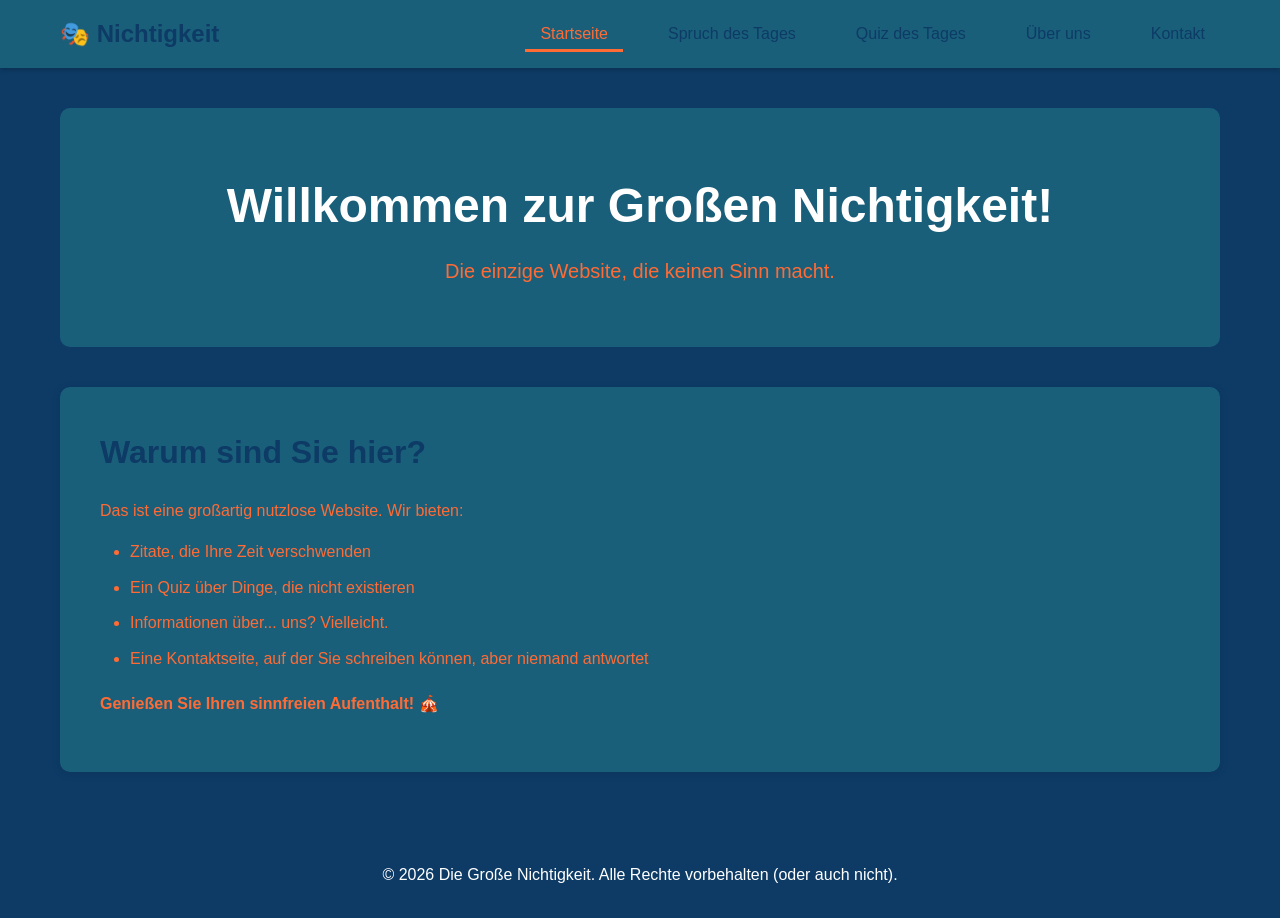
<file: Versuche/Dateien/Aufgabe_1/HTML-Website_KI-unterstützung/My Website/index.html>
<!DOCTYPE html>
<html lang="de">
<head>
    <meta charset="UTF-8">
    <meta name="viewport" content="width=device-width, initial-scale=1.0">
    <title>Die Große Nichtigkeit</title>
    <link rel="stylesheet" href="css/style.css">
</head>
<body>
    <header>
        <nav class="navbar">
            <div class="nav-container">
                <div class="logo">🎭 Nichtigkeit</div>
                <ul class="nav-links">
                    <li><a href="index.html" class="active">Startseite</a></li>
                    <li><a href="spruch-des-tages.html">Spruch des Tages</a></li>
                    <li><a href="quiz-des-tages.html">Quiz des Tages</a></li>
                    <li><a href="über-uns.html">Über uns</a></li>
                    <li><a href="kontakt.html">Kontakt</a></li>
                </ul>
            </div>
        </nav>
    </header>

    <main>
        <section class="hero">
            <h1>Willkommen zur Großen Nichtigkeit!</h1>
            <p>Die einzige Website, die keinen Sinn macht.</p>
        </section>

        <section class="content">
            <h2>Warum sind Sie hier?</h2>
            <p>Das ist eine großartig nutzlose Website. Wir bieten:</p>
            <ul>
                <li>Zitate, die Ihre Zeit verschwenden</li>
                <li>Ein Quiz über Dinge, die nicht existieren</li>
                <li>Informationen über... uns? Vielleicht.</li>
                <li>Eine Kontaktseite, auf der Sie schreiben können, aber niemand antwortet</li>
            </ul>
            <p><strong>Genießen Sie Ihren sinnfreien Aufenthalt! 🎪</strong></p>
        </section>
    </main>

    <footer>
        <p>&copy; 2026 Die Große Nichtigkeit. Alle Rechte vorbehalten (oder auch nicht).</p>
    </footer>
</body>
</html>
</file>
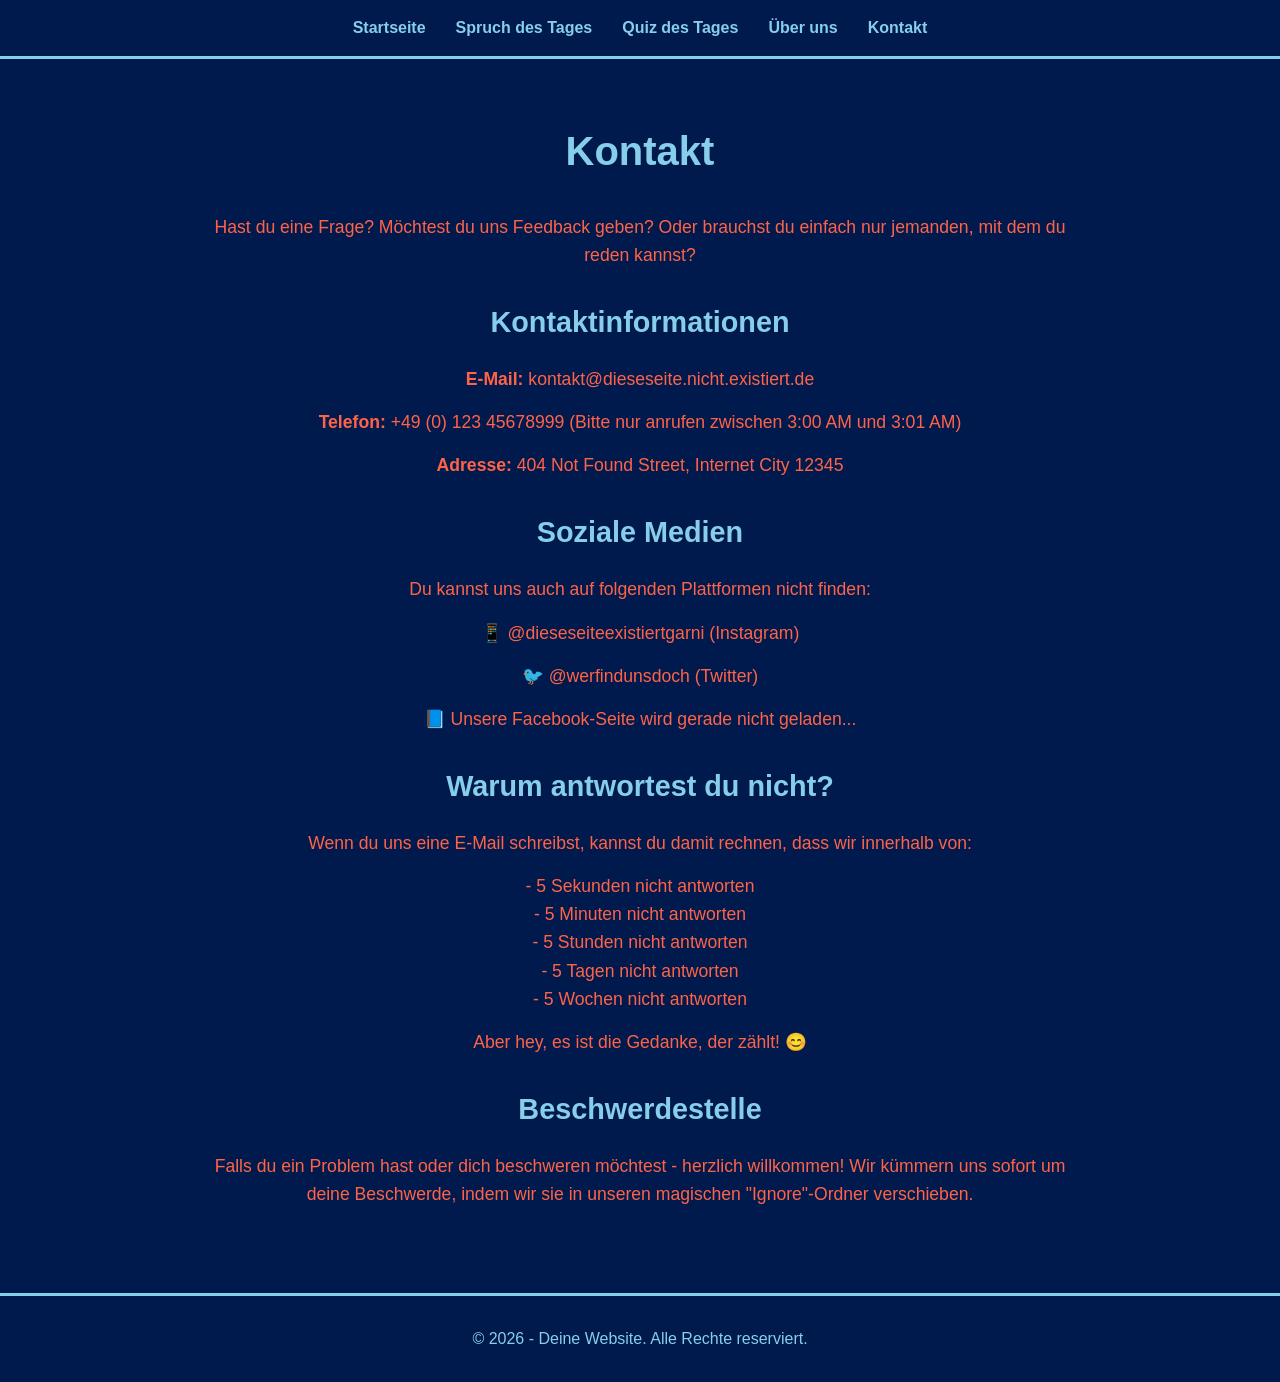
<file: Versuche/Dateien/Aufgabe_1/HTML-Website-Coding_Agent/HTML-Webiste-mit_KI-vor-Verbesserungen/kontakt.html>
<!DOCTYPE html>
<html lang="de">
<head>
	<title>Kontakt</title>
	<meta charset="utf-8">
	<meta name="viewport" content="width=device-width, initial-scale=1.0">
	<link rel="stylesheet" href="style.css">
</head>
<body>
	<!-- Navigation Bar -->
	<nav>
		<ul>
			<li><a href="main.html">Startseite</a></li>
			<li><a href="spruch-des-tages.html">Spruch des Tages</a></li>
			<li><a href="quiz-des-tages.html">Quiz des Tages</a></li>
			<li><a href="ueber-uns.html">Über uns</a></li>
			<li><a href="kontakt.html">Kontakt</a></li>
		</ul>
	</nav>

	<!-- Main Content -->
	<div class="container">
		<h1>Kontakt</h1>
		
		<p>Hast du eine Frage? Möchtest du uns Feedback geben? Oder brauchst du einfach nur jemanden, mit dem du reden kannst?</p>

		<h2>Kontaktinformationen</h2>
		<p><strong>E-Mail:</strong> kontakt@dieseseite.nicht.existiert.de</p>
		<p><strong>Telefon:</strong> +49 (0) 123 45678999 (Bitte nur anrufen zwischen 3:00 AM und 3:01 AM)</p>
		<p><strong>Adresse:</strong> 404 Not Found Street, Internet City 12345</p>

		<h2>Soziale Medien</h2>
		<p>Du kannst uns auch auf folgenden Plattformen nicht finden:</p>
		<p>📱 @dieseseiteexistiertgarni (Instagram)</p>
		<p>🐦 @werfindunsdoch (Twitter)</p>
		<p>📘 Unsere Facebook-Seite wird gerade nicht geladen...</p>

		<h2>Warum antwortest du nicht?</h2>
		<p>Wenn du uns eine E-Mail schreibst, kannst du damit rechnen, dass wir innerhalb von:</p>
		<p>- 5 Sekunden nicht antworten<br>- 5 Minuten nicht antworten<br>- 5 Stunden nicht antworten<br>- 5 Tagen nicht antworten<br>- 5 Wochen nicht antworten</p>
		<p>Aber hey, es ist die Gedanke, der zählt! 😊</p>

		<h2>Beschwerdestelle</h2>
		<p>Falls du ein Problem hast oder dich beschweren möchtest - herzlich willkommen! Wir kümmern uns sofort um deine Beschwerde, indem wir sie in unseren magischen "Ignore"-Ordner verschieben.</p>
	</div>

	<!-- Footer -->
	<footer>
		<p>&copy; 2026 - Deine Website. Alle Rechte reserviert.</p>
	</footer>
</body>
</html>
</file>
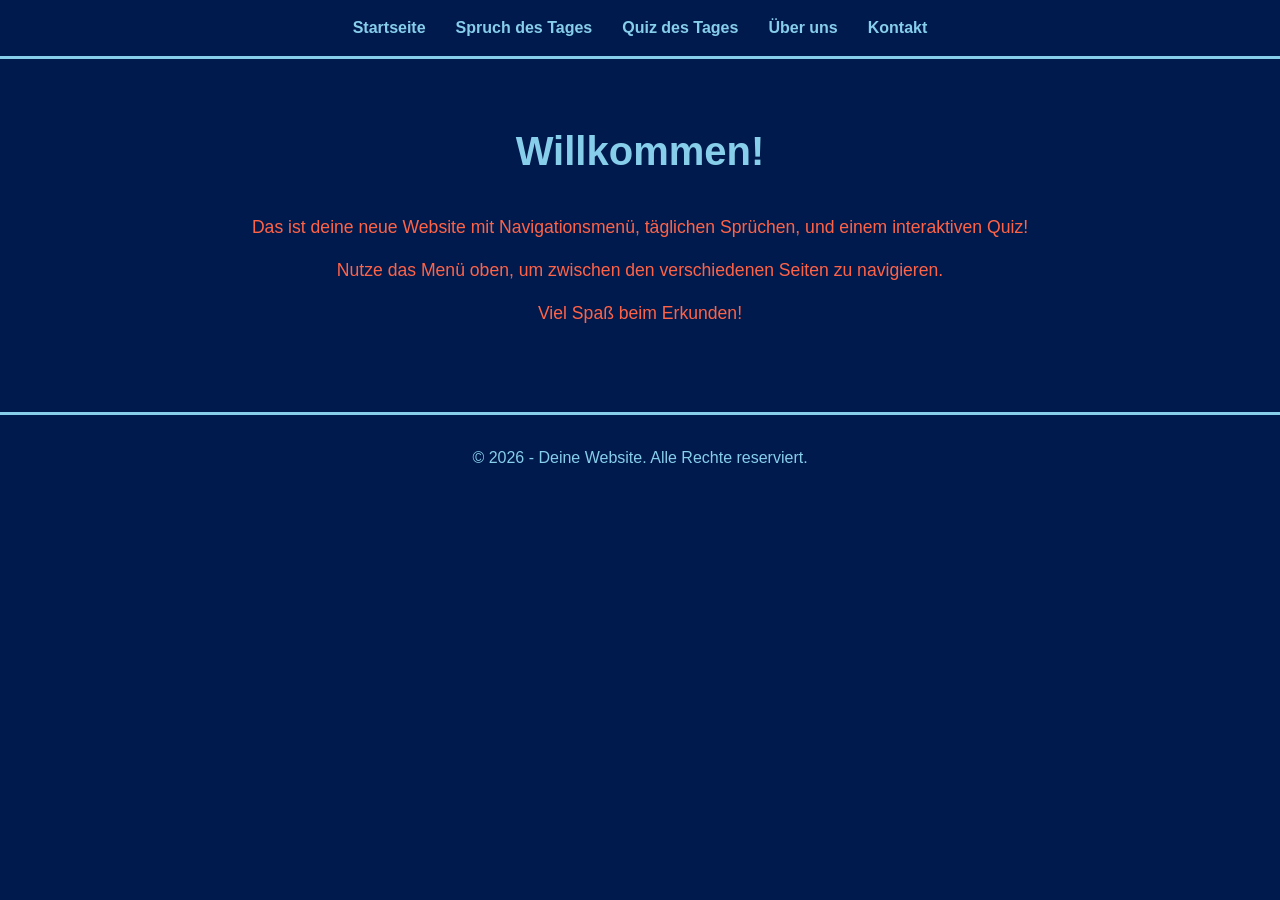
<file: Versuche/Dateien/Aufgabe_1/HTML-Website-Coding_Agent/HTML-Webiste-mit_KI-vor-Verbesserungen/main.html>
<!DOCTYPE html>
<html lang="de">
<head>
	<title>Startseite - Meine Website</title>
	<meta charset="utf-8">
	<meta name="viewport" content="width=device-width, initial-scale=1.0">
	<link rel="stylesheet" href="style.css">
</head>
<body>
	<!-- Navigation Bar -->
	<nav>
		<ul>
			<li><a href="main.html">Startseite</a></li>
			<li><a href="spruch-des-tages.html">Spruch des Tages</a></li>
			<li><a href="quiz-des-tages.html">Quiz des Tages</a></li>
			<li><a href="ueber-uns.html">Über uns</a></li>
			<li><a href="kontakt.html">Kontakt</a></li>
		</ul>
	</nav>

	<!-- Main Content -->
	<div class="container">
		<h1>Willkommen!</h1>
		<p>Das ist deine neue Website mit Navigationsmenü, täglichen Sprüchen, und einem interaktiven Quiz!</p>
		<p>Nutze das Menü oben, um zwischen den verschiedenen Seiten zu navigieren.</p>
		<p>Viel Spaß beim Erkunden!</p>
	</div>

	<!-- Footer -->
	<footer>
		<p>&copy; 2026 - Deine Website. Alle Rechte reserviert.</p>
	</footer>
</body>
</html>
</file>
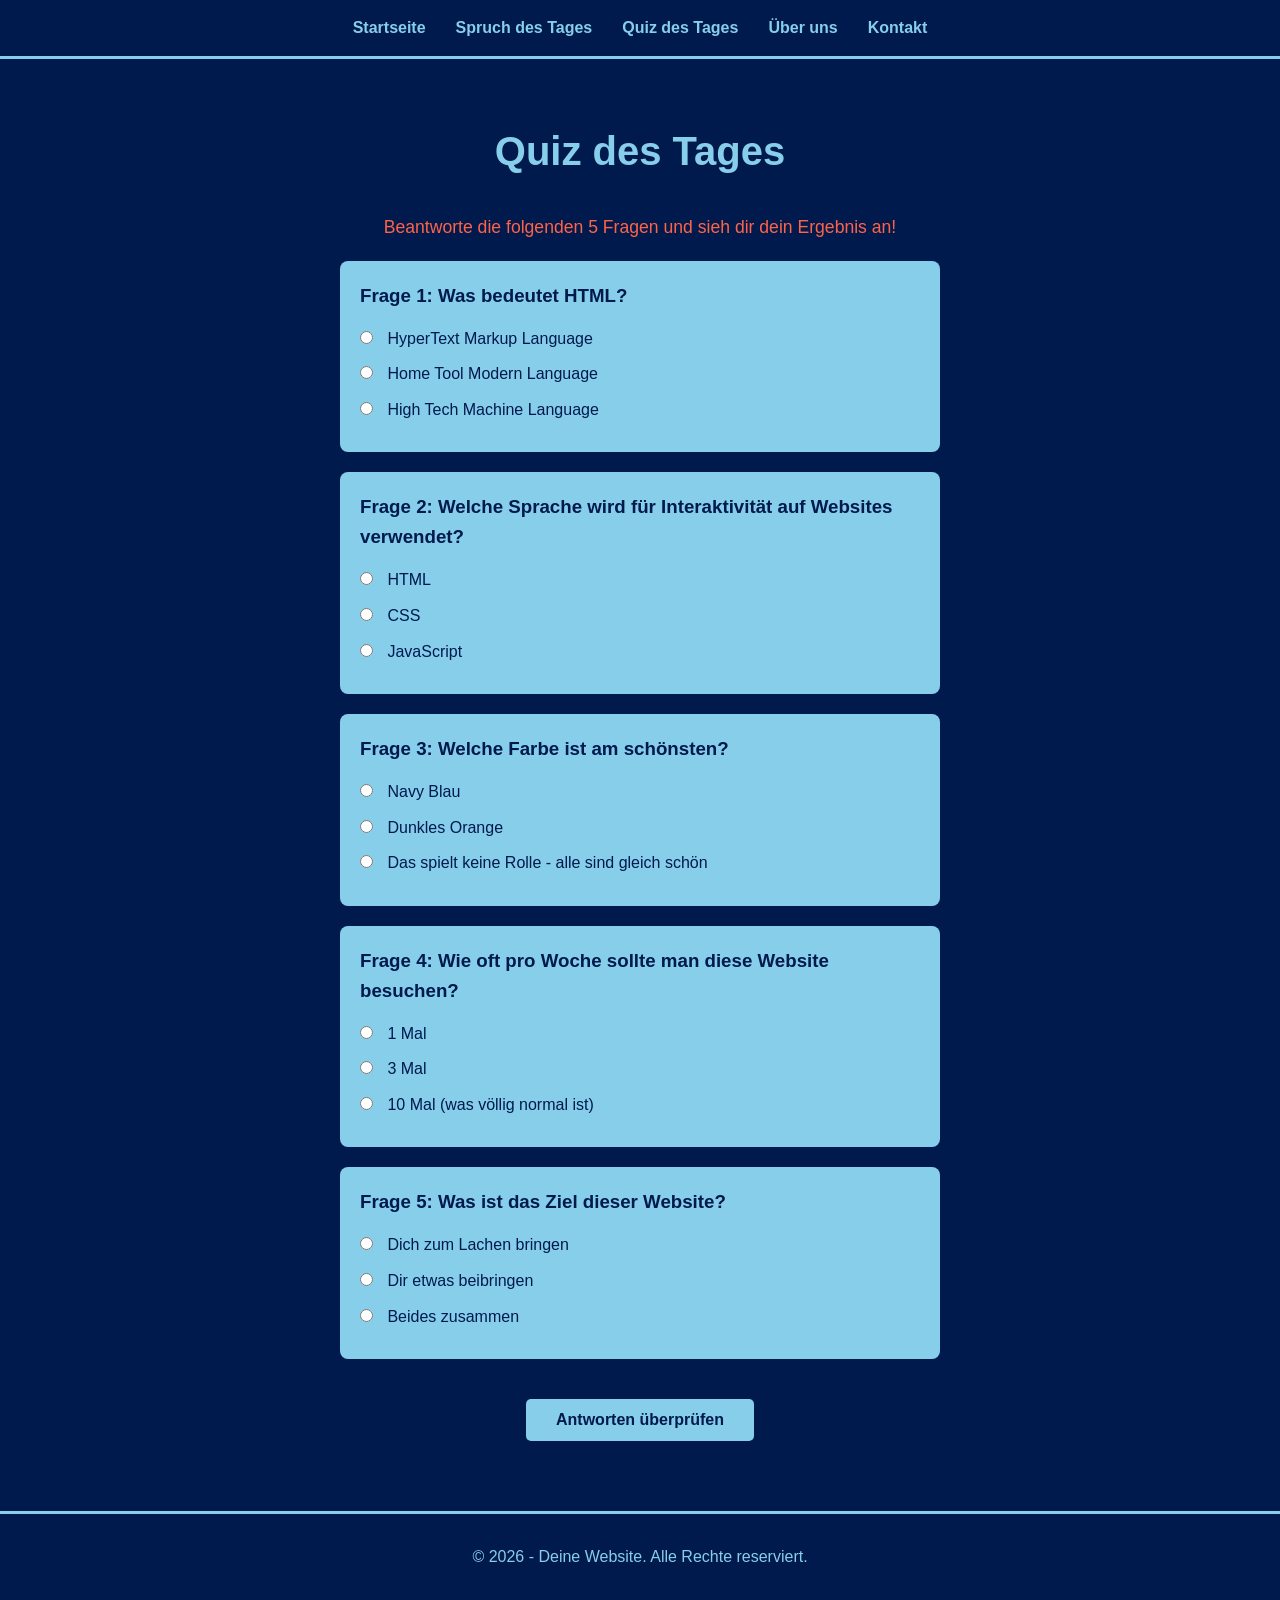
<file: Versuche/Dateien/Aufgabe_1/HTML-Website-Coding_Agent/HTML-Webiste-mit_KI-vor-Verbesserungen/quiz-des-tages.html>
<!DOCTYPE html>
<html lang="de">
<head>
	<title>Quiz des Tages</title>
	<meta charset="utf-8">
	<meta name="viewport" content="width=device-width, initial-scale=1.0">
	<link rel="stylesheet" href="style.css">
	<style>
		.answer-feedback {
			margin-top: 10px;
			font-weight: bold;
			padding: 10px;
			border-radius: 5px;
		}
		.correct {
			background-color: #90EE90;
			color: #001a4d;
		}
		.incorrect {
			background-color: #FFB6C1;
			color: #001a4d;
		}
	</style>
</head>
<body>
	<!-- Navigation Bar -->
	<nav>
		<ul>
			<li><a href="main.html">Startseite</a></li>
			<li><a href="spruch-des-tages.html">Spruch des Tages</a></li>
			<li><a href="quiz-des-tages.html">Quiz des Tages</a></li>
			<li><a href="ueber-uns.html">Über uns</a></li>
			<li><a href="kontakt.html">Kontakt</a></li>
		</ul>
	</nav>

	<!-- Main Content -->
	<div class="container">
		<h1>Quiz des Tages</h1>
		<p>Beantworte die folgenden 5 Fragen und sieh dir dein Ergebnis an!</p>

		<form id="quizForm">
			<!-- Question 1 -->
			<div class="quiz-question">
				<h3>Frage 1: Was bedeutet HTML?</h3>
				<label><input type="radio" name="q1" value="a"> HyperText Markup Language</label>
				<label><input type="radio" name="q1" value="b"> Home Tool Modern Language</label>
				<label><input type="radio" name="q1" value="c"> High Tech Machine Language</label>
				<div id="feedback1" class="answer-feedback" style="display:none;"></div>
			</div>

			<!-- Question 2 -->
			<div class="quiz-question">
				<h3>Frage 2: Welche Sprache wird für Interaktivität auf Websites verwendet?</h3>
				<label><input type="radio" name="q2" value="a"> HTML</label>
				<label><input type="radio" name="q2" value="b"> CSS</label>
				<label><input type="radio" name="q2" value="c"> JavaScript</label>
				<div id="feedback2" class="answer-feedback" style="display:none;"></div>
			</div>

			<!-- Question 3 -->
			<div class="quiz-question">
				<h3>Frage 3: Welche Farbe ist am schönsten?</h3>
				<label><input type="radio" name="q3" value="a"> Navy Blau</label>
				<label><input type="radio" name="q3" value="b"> Dunkles Orange</label>
				<label><input type="radio" name="q3" value="c"> Das spielt keine Rolle - alle sind gleich schön</label>
				<div id="feedback3" class="answer-feedback" style="display:none;"></div>
			</div>

			<!-- Question 4 -->
			<div class="quiz-question">
				<h3>Frage 4: Wie oft pro Woche sollte man diese Website besuchen?</h3>
				<label><input type="radio" name="q4" value="a"> 1 Mal</label>
				<label><input type="radio" name="q4" value="b"> 3 Mal</label>
				<label><input type="radio" name="q4" value="c"> 10 Mal (was völlig normal ist)</label>
				<div id="feedback4" class="answer-feedback" style="display:none;"></div>
			</div>

			<!-- Question 5 -->
			<div class="quiz-question">
				<h3>Frage 5: Was ist das Ziel dieser Website?</h3>
				<label><input type="radio" name="q5" value="a"> Dich zum Lachen bringen</label>
				<label><input type="radio" name="q5" value="b"> Dir etwas beibringen</label>
				<label><input type="radio" name="q5" value="c"> Beides zusammen</label>
				<div id="feedback5" class="answer-feedback" style="display:none;"></div>
			</div>

			<!-- Submit Button -->
			<button type="button" class="quiz-button" onclick="checkAnswers()">Antworten überprüfen</button>
		</form>

		<!-- Result -->
		<div id="resultDiv" style="display:none;">
			<div class="result" id="resultText"></div>
			<button type="button" class="quiz-button" onclick="resetQuiz()">Quiz neu starten</button>
		</div>
	</div>

	<!-- Footer -->
	<footer>
		<p>&copy; 2026 - Deine Website. Alle Rechte reserviert.</p>
	</footer>

	<script>
		// Define correct answers
		const correctAnswers = {
			q1: 'a', // HyperText Markup Language
			q2: 'c', // JavaScript
			q3: 'c', // Das spielt keine Rolle
			q4: 'c', // 10 Mal (silly answer)
			q5: 'c'  // Beides zusammen
		};

		function checkAnswers() {
			let score = 0;
			let answeredAll = true;

			// Check each question
			for (let i = 1; i <= 5; i++) {
				const questionName = 'q' + i;
				const selectedAnswer = document.querySelector(`input[name="${questionName}"]:checked`);
				const feedbackDiv = document.getElementById('feedback' + i);

				if (!selectedAnswer) {
					// No answer selected
					feedbackDiv.style.display = 'block';
					feedbackDiv.textContent = 'Bitte antworte auf diese Frage!';
					feedbackDiv.className = 'answer-feedback incorrect';
					answeredAll = false;
				} else {
					// Check if answer is correct
					if (selectedAnswer.value === correctAnswers[questionName]) {
						score++;
						feedbackDiv.style.display = 'block';
						feedbackDiv.textContent = '✓ Korrekt!';
						feedbackDiv.className = 'answer-feedback correct';
					} else {
						feedbackDiv.style.display = 'block';
						feedbackDiv.textContent = '✗ Leider falsch!';
						feedbackDiv.className = 'answer-feedback incorrect';
					}
				}
			}

			// Show result if all answered
			if (answeredAll) {
				document.getElementById('quizForm').style.display = 'none';
				showResult(score);
			}
		}

		function showResult(score) {
			const resultDiv = document.getElementById('resultDiv');
			const resultText = document.getElementById('resultText');
			resultText.textContent = `Du hast ${score} von 5 Punkten erreicht! ${getResultMessage(score)}`;
			resultDiv.style.display = 'block';
		}

		function getResultMessage(score) {
			if (score === 5) {
				return 'Perfekt! Du bist ein Quiz-Meister! 🎉';
			} else if (score >= 4) {
				return 'Sehr gut! Das hast du prima gemacht!';
			} else if (score >= 3) {
				return 'Nicht schlecht! Mit mehr Übung wird es noch besser!';
			} else if (score >= 1) {
				return 'Keep practicing! Du schaffst das!';
			} else {
				return 'Keine Punkte... aber hey, jeder fängt mal an! 😄';
			}
		}

		function resetQuiz() {
			// Reset form
			document.getElementById('quizForm').reset();
			
			// Hide all feedback
			for (let i = 1; i <= 5; i++) {
				document.getElementById('feedback' + i).style.display = 'none';
			}
			
			// Show form again
			document.getElementById('quizForm').style.display = 'block';
			document.getElementById('resultDiv').style.display = 'none';
		}
	</script>
</body>
</html>
</file>
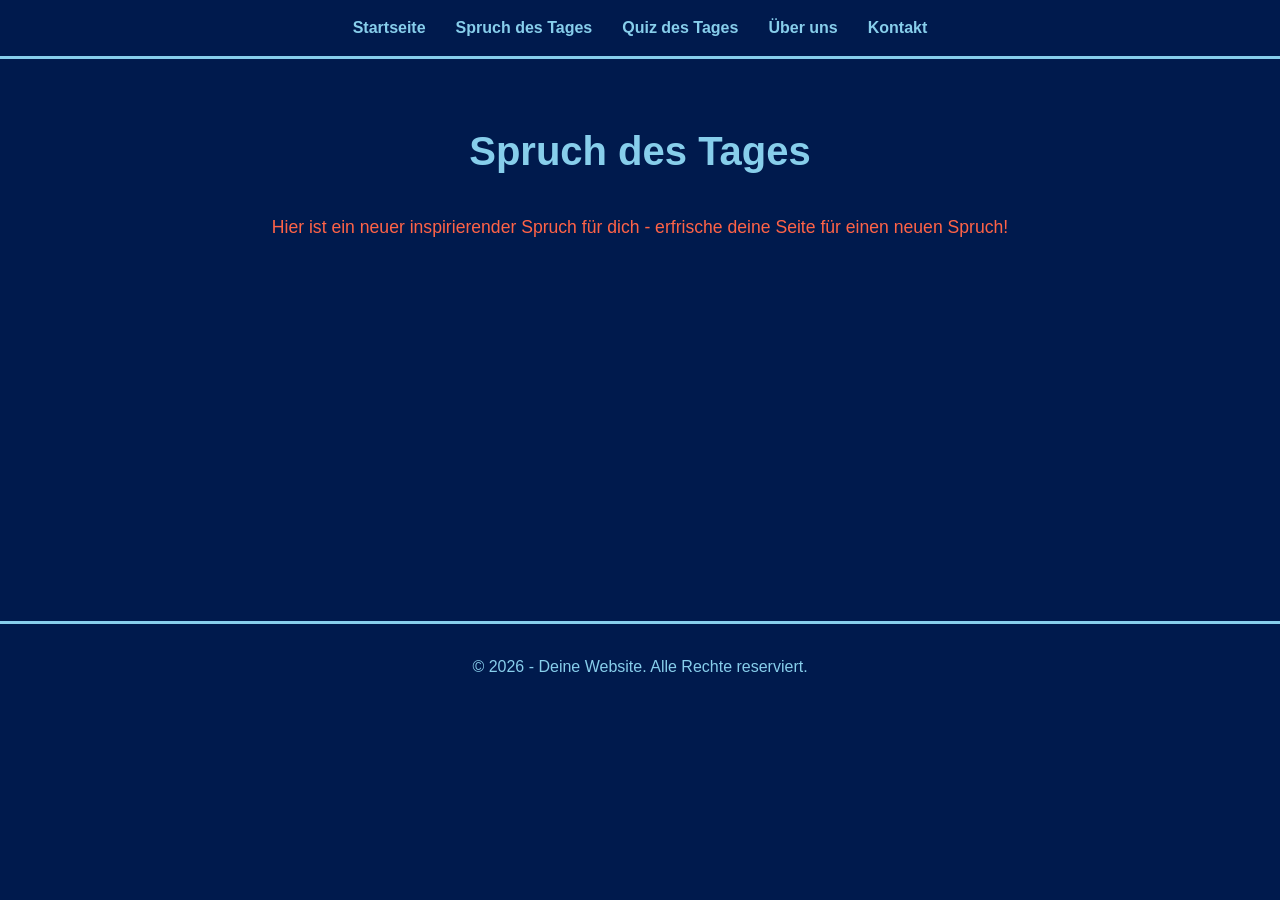
<file: Versuche/Dateien/Aufgabe_1/HTML-Website-Coding_Agent/HTML-Webiste-mit_KI-vor-Verbesserungen/spruch-des-tages.html>
<!DOCTYPE html>
<html lang="de">
<head>
	<title>Spruch des Tages</title>
	<meta charset="utf-8">
	<meta name="viewport" content="width=device-width, initial-scale=1.0">
	<link rel="stylesheet" href="style.css">
</head>
<body>
	<!-- Navigation Bar -->
	<nav>
		<ul>
			<li><a href="main.html">Startseite</a></li>
			<li><a href="spruch-des-tages.html">Spruch des Tages</a></li>
			<li><a href="quiz-des-tages.html">Quiz des Tages</a></li>
			<li><a href="ueber-uns.html">Über uns</a></li>
			<li><a href="kontakt.html">Kontakt</a></li>
		</ul>
	</nav>

	<!-- Main Content -->
	<div class="container">
		<h1>Spruch des Tages</h1>
		<p>Hier ist ein neuer inspirierender Spruch für dich - erfrische deine Seite für einen neuen Spruch!</p>

		<!-- Quote Embed -->
		<div class="quote-container">
			<iframe src="https://kwize.com/quote-of-the-day/embed/&txt=0" width="100%" height="250" style="border: none;"></iframe>
		</div>
	</div>

	<!-- Footer -->
	<footer>
		<p>&copy; 2026 - Deine Website. Alle Rechte reserviert.</p>
	</footer>
</body>
</html>
</file>
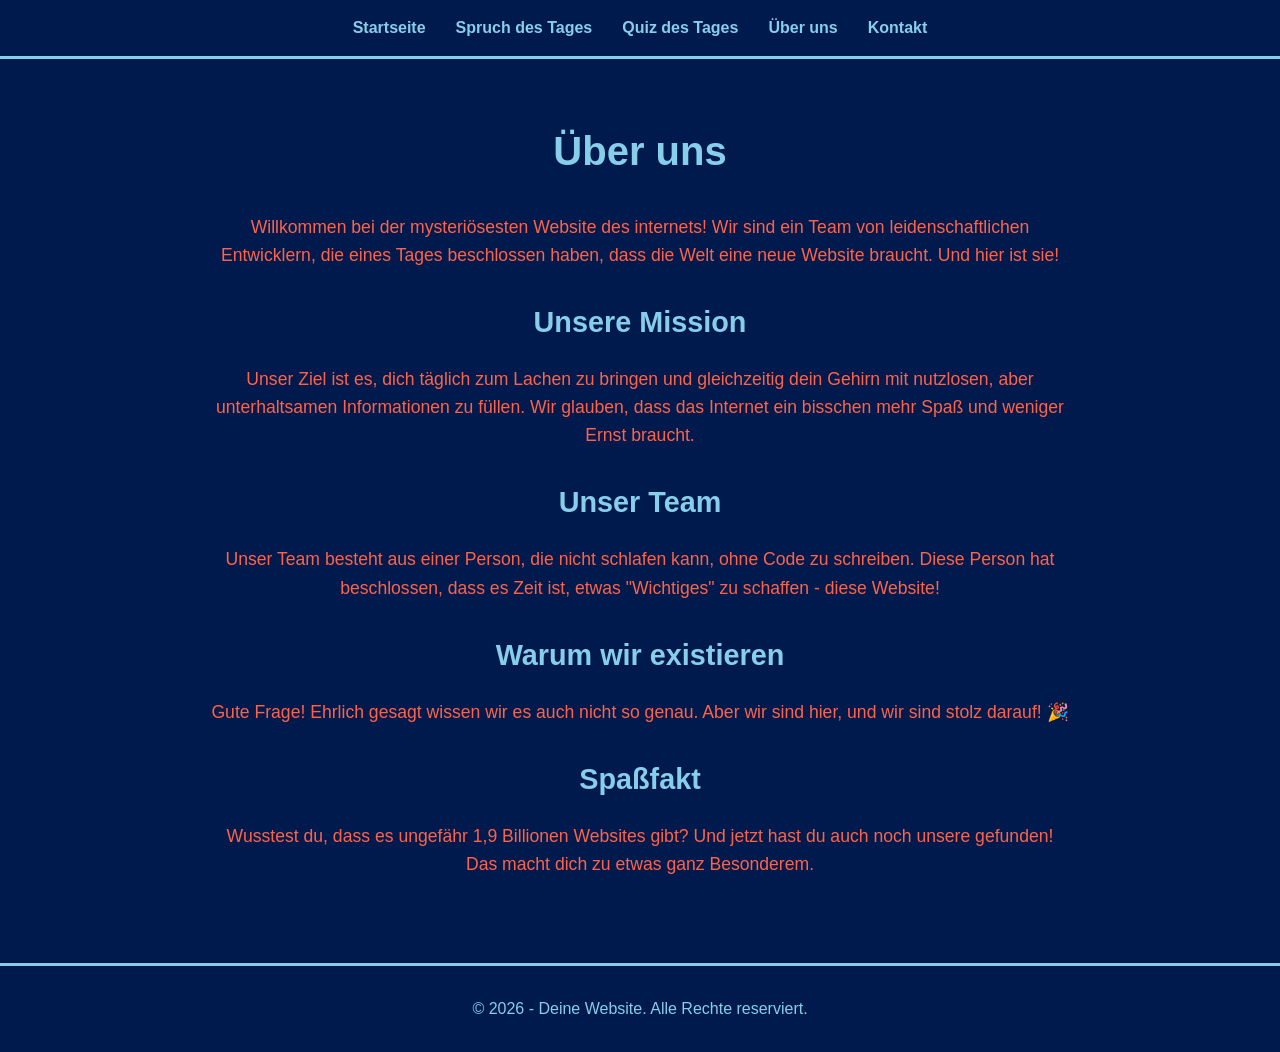
<file: Versuche/Dateien/Aufgabe_1/HTML-Website-Coding_Agent/HTML-Webiste-mit_KI-vor-Verbesserungen/ueber-uns.html>
<!DOCTYPE html>
<html lang="de">
<head>
	<title>Über uns</title>
	<meta charset="utf-8">
	<meta name="viewport" content="width=device-width, initial-scale=1.0">
	<link rel="stylesheet" href="style.css">
</head>
<body>
	<!-- Navigation Bar -->
	<nav>
		<ul>
			<li><a href="main.html">Startseite</a></li>
			<li><a href="spruch-des-tages.html">Spruch des Tages</a></li>
			<li><a href="quiz-des-tages.html">Quiz des Tages</a></li>
			<li><a href="ueber-uns.html">Über uns</a></li>
			<li><a href="kontakt.html">Kontakt</a></li>
		</ul>
	</nav>

	<!-- Main Content -->
	<div class="container">
		<h1>Über uns</h1>
		
		<p>Willkommen bei der mysteriösesten Website des internets! Wir sind ein Team von leidenschaftlichen Entwicklern, die eines Tages beschlossen haben, dass die Welt eine neue Website braucht. Und hier ist sie!</p>

		<h2>Unsere Mission</h2>
		<p>Unser Ziel ist es, dich täglich zum Lachen zu bringen und gleichzeitig dein Gehirn mit nutzlosen, aber unterhaltsamen Informationen zu füllen. Wir glauben, dass das Internet ein bisschen mehr Spaß und weniger Ernst braucht.</p>

		<h2>Unser Team</h2>
		<p>Unser Team besteht aus einer Person, die nicht schlafen kann, ohne Code zu schreiben. Diese Person hat beschlossen, dass es Zeit ist, etwas "Wichtiges" zu schaffen - diese Website!</p>

		<h2>Warum wir existieren</h2>
		<p>Gute Frage! Ehrlich gesagt wissen wir es auch nicht so genau. Aber wir sind hier, und wir sind stolz darauf! 🎉</p>

		<h2>Spaßfakt</h2>
		<p>Wusstest du, dass es ungefähr 1,9 Billionen Websites gibt? Und jetzt hast du auch noch unsere gefunden! Das macht dich zu etwas ganz Besonderem.</p>
	</div>

	<!-- Footer -->
	<footer>
		<p>&copy; 2026 - Deine Website. Alle Rechte reserviert.</p>
	</footer>
</body>
</html>
</file>
<file: Versuche/Dateien/Aufgabe_1/HTML-Website_KI-unterstützung/My Website/css/style.css>
/* ===== COLOR SCHEME ===== */
/* These are our main colors - save them here for consistency */
:root {
    --dark-blue: #0d3b66;        /* Main color: Dark turquoise-blue (navy) */
    --light-blue: #1a5f7a;       /* Lighter shade for details */
    --accent-blue: #2a8fa3;      /* Even lighter for hover effects */
    --dark-orange: #ff6b35;      /* Text color: Dark orange */
    --white: #ffffff;            /* White text for dark backgrounds */
    --light-gray: #f5f5f5;       /* Light background */
}

/* ===== GLOBAL STYLES (Everything on the page) ===== */
* {
    margin: 0;                   /* Remove default spacing */
    padding: 0;                  /* Remove default padding */
    box-sizing: border-box;      /* Makes width calculations easier */
}

body {
    font-family: 'Segoe UI', Tahoma, Geneva, Verdana, sans-serif;
    line-height: 1.6;            /* Space between lines - makes text easier to read */
    color: var(--dark-orange);   /* All text is dark orange */
    background-color: var(--dark-blue);
}

/* ===== HEADER & NAVIGATION BAR ===== */
header {
    background-color: var(--light-blue);  /* Light blue header (lighter than main background) */
    padding: 0;
    box-shadow: 0 2px 5px rgba(0, 0, 0, 0.2);  /* Subtle shadow under header */
}

.navbar {
    width: 100%;
    background-color: var(--light-blue);
}

.nav-container {
    max-width: 1200px;           /* Max width for centered content */
    margin: 0 auto;              /* Center the container */
    display: flex;               /* Align things horizontally */
    justify-content: space-between;  /* Logo on left, links on right */
    align-items: center;         /* Vertical centering */
    padding: 0 20px;             /* Space on sides */
}

.logo {
    font-size: 24px;
    font-weight: bold;
    color: var(--dark-blue);
    padding: 15px 0;
}

.nav-links {
    display: flex;               /* Make links horizontal */
    list-style: none;            /* Remove bullet points */
    gap: 30px;                   /* Space between links */
}

.nav-links a {
    color: var(--dark-blue);     /* Links are dark blue */
    text-decoration: none;       /* Remove underline */
    font-weight: 500;
    transition: color 0.3s ease; /* Smooth color change on hover */
    padding: 10px 15px;
}

.nav-links a:hover {
    color: var(--dark-orange);   /* Orange on hover */
    background-color: var(--accent-blue);  /* Even lighter blue background */
    border-radius: 5px;          /* Rounded corners */
}

.nav-links a.active {
    color: var(--dark-orange);   /* Active page is orange */
    border-bottom: 3px solid var(--dark-orange);
    padding-bottom: 7px;
}

/* ===== MAIN CONTENT ===== */
main {
    max-width: 1200px;
    margin: 40px auto;           /* Space from top, centered */
    padding: 0 20px;
}

.hero {
    background-color: var(--light-blue);
    color: var(--white);
    padding: 60px 40px;
    border-radius: 10px;
    text-align: center;
    margin-bottom: 40px;
}

.hero h1 {
    font-size: 48px;
    margin-bottom: 10px;
}

.hero p {
    font-size: 20px;
    color: var(--dark-orange);
}

.content {
    background-color: var(--light-blue);
    padding: 40px;
    border-radius: 10px;
    box-shadow: 0 2px 10px rgba(0, 0, 0, 0.1);
}

.content h2 {
    color: var(--dark-blue);
    font-size: 32px;
    margin-bottom: 20px;
}

.content p {
    margin-bottom: 15px;
    font-size: 16px;
}

.content ul {
    margin-left: 30px;
    margin-bottom: 20px;
}

.content li {
    margin-bottom: 10px;
}

/* ===== FOOTER ===== */
footer {
    background-color: var(--dark-blue);
    color: var(--white);
    text-align: center;
    padding: 30px;
    margin-top: 60px;
}

footer p {
    color: var(--white);
}

/* ===== RESPONSIVE DESIGN (Mobile) ===== */
/* When screen is smaller than 768px (tablets/phones) */
@media (max-width: 768px) {
    .nav-container {
        flex-direction: column;      /* Stack logo and links vertically */
        gap: 15px;
    }

    .nav-links {
        gap: 10px;
        flex-wrap: wrap;             /* Links wrap to next line if needed */
        justify-content: center;
    }

    .hero {
        padding: 40px 20px;
    }

    .hero h1 {
        font-size: 32px;
    }

    .content {
        padding: 20px;
    }

    .content h2 {
        font-size: 24px;
    }
}
</file>
<file: Versuche/Dateien/Aufgabe_1/HTML-Website-Coding_Agent/HTML-Webiste-mit_KI-vor-Verbesserungen/style.css>
/* Main Colors */
:root {
  --navy: #001a4d;
  --light-blue: #87CEEB;
  --dark-orange: #FF6347;
}

/* Global Styles */
* {
  margin: 0;
  padding: 0;
  box-sizing: border-box;
}

body {
  background-color: var(--navy);
  color: var(--dark-orange);
  font-family: Arial, sans-serif;
  line-height: 1.6;
}

/* Navigation Bar */
nav {
  background-color: var(--navy);
  border-bottom: 3px solid var(--light-blue);
  padding: 15px 0;
  position: sticky;
  top: 0;
  z-index: 100;
}

nav ul {
  list-style: none;
  display: flex;
  justify-content: center;
  flex-wrap: wrap;
  gap: 30px;
}

nav a {
  color: var(--light-blue);
  text-decoration: none;
  font-weight: bold;
  font-size: 16px;
  transition: color 0.3s ease;
}

nav a:hover {
  color: var(--dark-orange);
}

/* Main Content */
.container {
  max-width: 900px;
  margin: 40px auto;
  padding: 20px;
  text-align: center;
}

.container h1 {
  color: var(--light-blue);
  margin-bottom: 30px;
  font-size: 2.5em;
}

.container h2 {
  color: var(--light-blue);
  margin-top: 30px;
  margin-bottom: 20px;
  font-size: 1.8em;
}

.container p {
  color: var(--dark-orange);
  margin: 15px 0;
  font-size: 1.1em;
}

/* Quiz Styles */
.quiz-question {
  background-color: var(--light-blue);
  padding: 20px;
  margin: 20px auto;
  border-radius: 8px;
  max-width: 600px;
  text-align: left;
}

.quiz-question h3 {
  color: var(--navy);
  margin-bottom: 15px;
}

.quiz-question label {
  display: block;
  color: var(--navy);
  margin: 10px 0;
  font-size: 1em;
}

.quiz-question input[type="radio"] {
  margin-right: 10px;
}

.quiz-button {
  background-color: var(--light-blue);
  color: var(--navy);
  padding: 12px 30px;
  border: none;
  border-radius: 5px;
  font-weight: bold;
  cursor: pointer;
  font-size: 1em;
  transition: background-color 0.3s ease;
  margin-top: 20px;
}

.quiz-button:hover {
  background-color: var(--dark-orange);
  color: var(--light-blue);
}

.result {
  background-color: var(--light-blue);
  color: var(--navy);
  padding: 20px;
  margin: 20px auto;
  border-radius: 8px;
  max-width: 600px;
  font-weight: bold;
  font-size: 1.3em;
}

/* Iframe Styles */
.quote-container {
  display: flex;
  justify-content: center;
  margin: 30px auto;
}

.quote-container iframe {
  border: 3px solid var(--light-blue);
  border-radius: 8px;
}

/* Footer */
footer {
  text-align: center;
  padding: 30px;
  border-top: 3px solid var(--light-blue);
  margin-top: 50px;
  color: var(--light-blue);
}

/* Mobile Responsive */
@media (max-width: 768px) {
  nav ul {
    flex-direction: column;
    gap: 15px;
    align-items: center;
  }

  nav a {
    font-size: 14px;
  }

  .container {
    margin: 20px auto;
    padding: 15px;
  }

  .container h1 {
    font-size: 1.8em;
  }

  .container h2 {
    font-size: 1.3em;
  }

  .container p {
    font-size: 1em;
  }

  .quiz-question {
    padding: 15px;
    max-width: 100%;
  }
}
</file>
